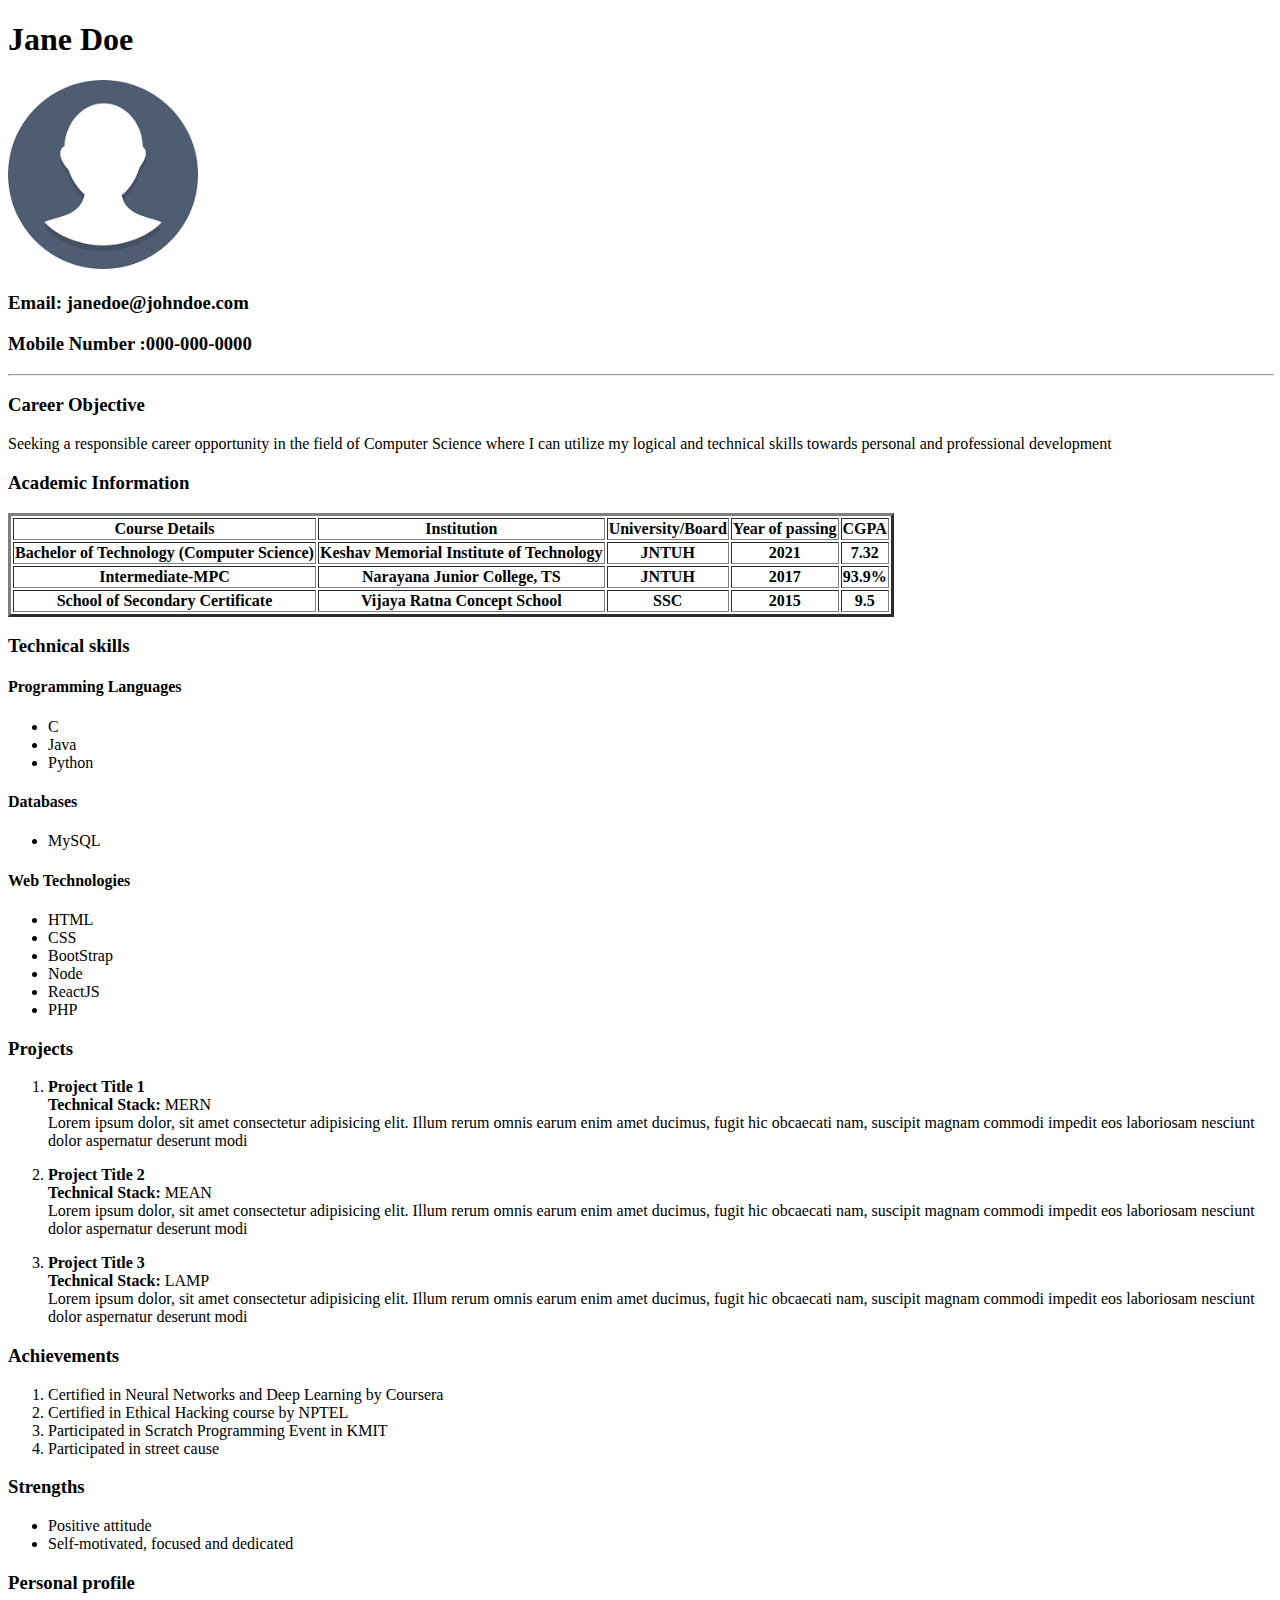
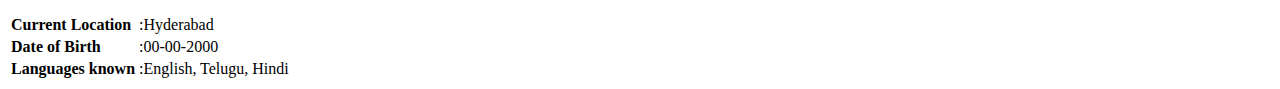
<file: 1.html>
<!DOCTYPE html>
<html lang="en">
<head>
    <meta charset="UTF-8">
    <meta http-equiv="X-UA-Compatible" content="IE=edge">
    <meta name="viewport" content="width=device-width, initial-scale=1.0">
    <title>Profile Page</title>
</head>
<body>
    
<h1 >Jane Doe</h1>
    <img  src="profile.png" width="15%">   
    <h3> Email: janedoe@johndoe.com</h3>
    <h3> Mobile Number :000-000-0000</h3>
    <hr width="100%" >
    <h3> Career Objective</h3>
    Seeking a responsible career opportunity in the field of 
    Computer Science where I can utilize my logical and 
    technical skills towards personal and professional development 

    <h3> Academic Information </h3>
    <table border="3">
        <tr>
            <th>
                Course Details                
                </th>
            <th> 
                Institution
            </th>
            <th>
                University/Board
            </th>
            <th>
                Year of passing
                </th>
            <th>
                CGPA
            </th>
        </tr>

        <tr>
            <th>
                Bachelor of Technology
                (Computer Science)               
                </th>
            <th> 
                Keshav Memorial
Institute of Technology 
   
            </th>
            <th>
                JNTUH
            </th>
            <th>
                2021
                </th>
            <th>
                7.32
            </th>
        </tr>   
        
        <tr>
            <th>
                Intermediate-MPC               
                </th>
            <th> 
                Narayana Junior College, TS
   
            </th>
            <th>
                JNTUH
            </th>
            <th>
                2017
                </th>
            <th>
                93.9%
            </th>
        </tr>   
     
        <tr>
            <th>
                School of Secondary
                Certificate               
                </th>
            <th> 
                Vijaya Ratna Concept School   
            </th>
            <th>
                SSC
            </th>
            <th>
                2015
                </th>
            <th>
                9.5
            </th>
        </tr>   
        
    </table>

    <h3> Technical skills </h3>
    <h4> Programming Languages</h4>
    <ul>
        <li>C</li>
        <li>Java</li>
        <li>Python</li>
    </ul>    
    <h4> Databases</h4>
    <ul>
        <li>MySQL</li>
    </ul>
    <h4>Web Technologies</h4>
    <ul>
        <li>HTML</li>
        <li>CSS</li>
        <li>BootStrap</li>
        <li>Node</li>
        <li>ReactJS</li>
        <li>PHP</li>
    </ul> 

    <h3> Projects </h3>
    <ol>
        <li>
            <b> Project Title 1</b><br>
            <b> Technical Stack:</b> MERN <br>
             Lorem ipsum dolor, sit amet consectetur adipisicing elit. Illum rerum omnis earum enim amet ducimus, fugit hic obcaecati nam, suscipit magnam commodi impedit eos laboriosam nesciunt dolor aspernatur deserunt modi</p>
        </li>
        <li>
            <b> Project Title 2</b><br>
            <b> Technical Stack:</b> MEAN <br>
             Lorem ipsum dolor, sit amet consectetur adipisicing elit. Illum rerum omnis earum enim amet ducimus, fugit hic obcaecati nam, suscipit magnam commodi impedit eos laboriosam nesciunt dolor aspernatur deserunt modi</p>
        </li>
        <li>
            <b> Project Title 3</b><br>
            <b> Technical Stack:</b> LAMP <br>
             Lorem ipsum dolor, sit amet consectetur adipisicing elit. Illum rerum omnis earum enim amet ducimus, fugit hic obcaecati nam, suscipit magnam commodi impedit eos laboriosam nesciunt dolor aspernatur deserunt modi</p>
        </li>
    </ol>

    <h3> Achievements </h3>
    <ol>
        <li> Certified  in Neural Networks and Deep Learning by Coursera </li>
        <li> Certified in Ethical Hacking course by NPTEL </li>
        <li> Participated in Scratch Programming Event in KMIT</li>
        <li> Participated in street cause </li>
    </ol>
      
    <h3> Strengths </h3>
    <ul>
        <li> Positive attitude </li>
        <li> Self-motivated, focused and dedicated </li>
    </ul>

    <h3> Personal profile </h3>
    <table>
        <tr><td><b>Current Location</b></td><td>:Hyderabad</td> </tr>
        <tr><td><b>Date of Birth </b> </td><td>:00-00-2000</td> </tr>
        <tr><td><b>Languages known</b></td><td>:English, Telugu, Hindi</td> </tr>
    </table >
</body>
</html>
</file>
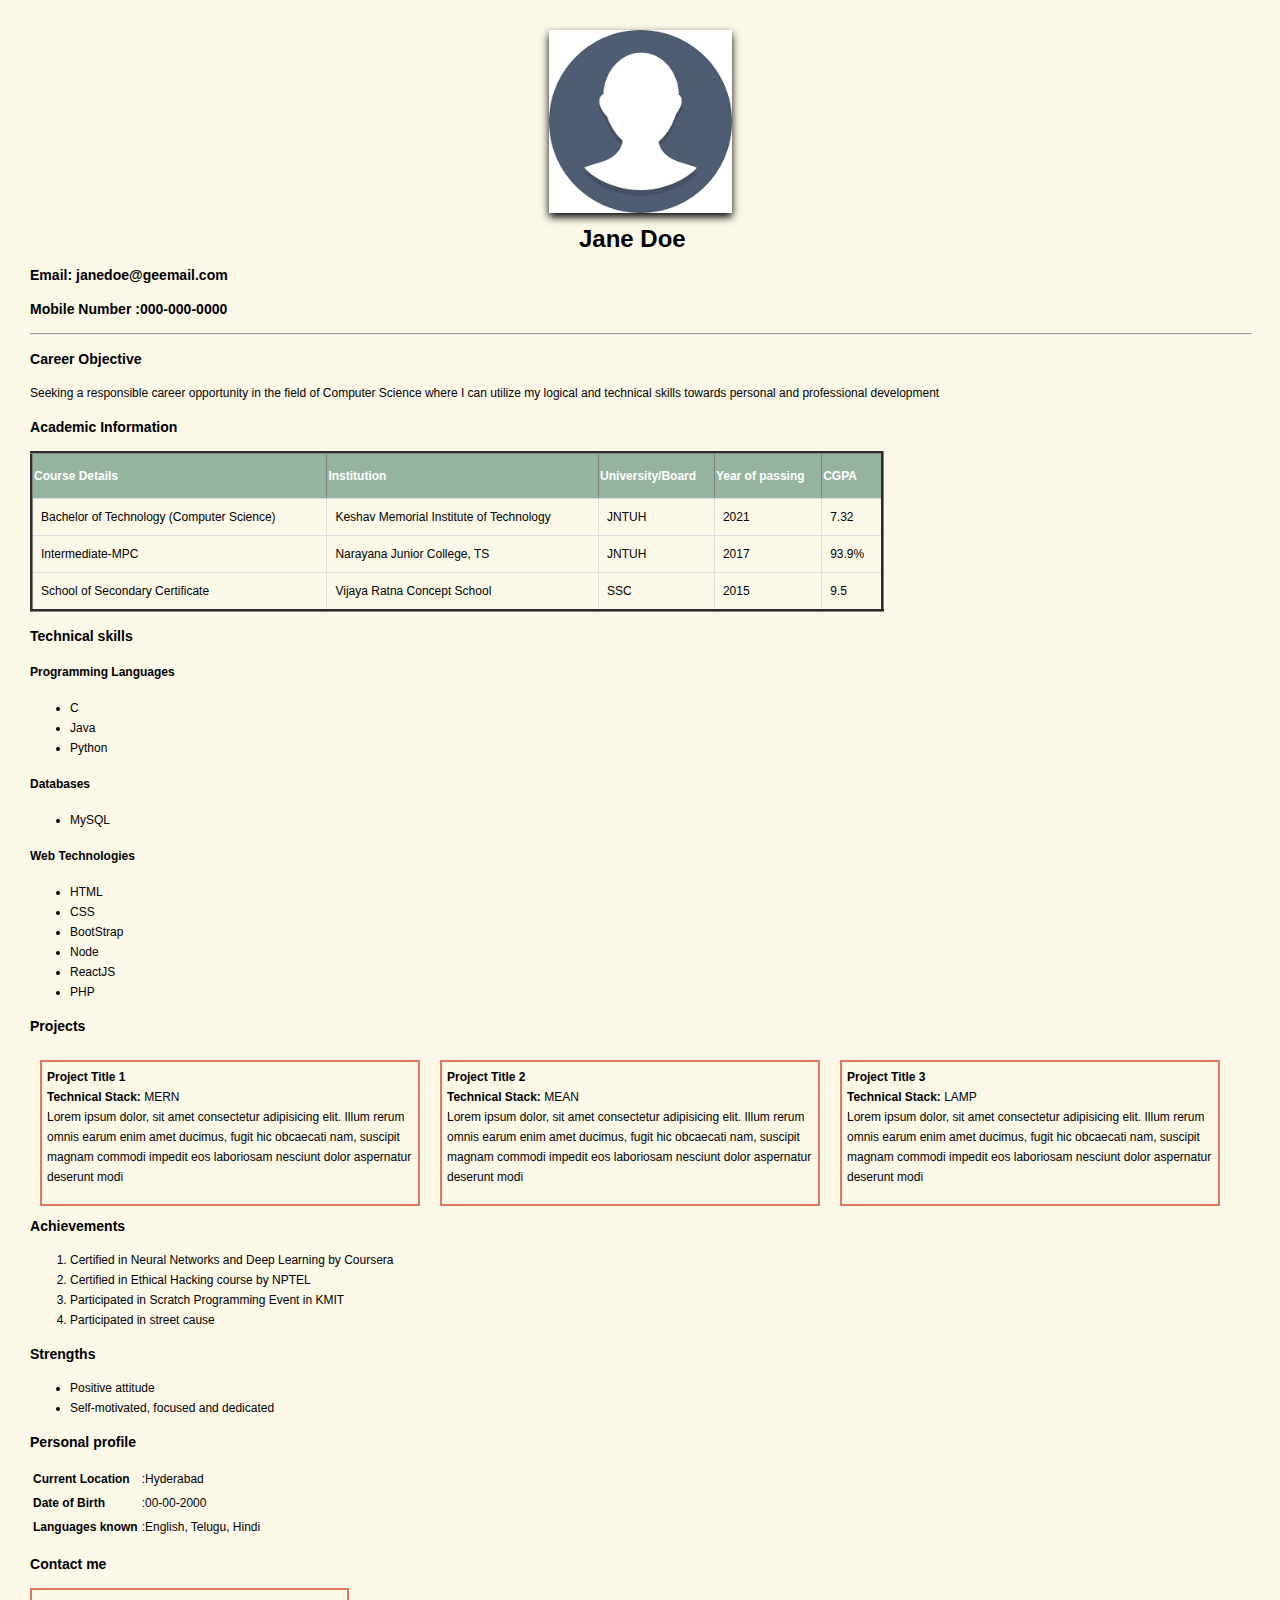
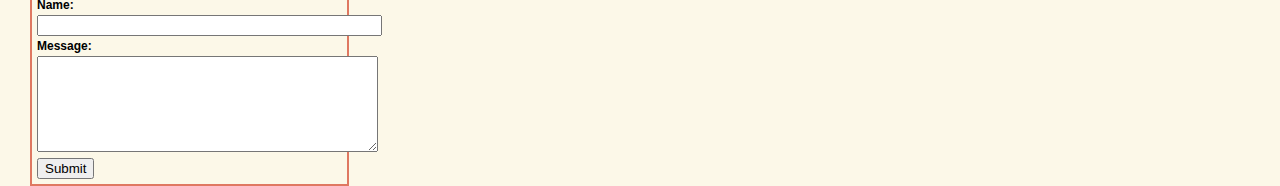
<file: 2.html>
<!DOCTYPE html>
<html lang="en">
<head>
    <meta charset="UTF-8">
    <meta http-equiv="X-UA-Compatible" content="IE=edge">
    <meta name="viewport" content="width=device-width, initial-scale=1.0">
    <title>Profile Page</title>
</head>
<style>
    body {
    margin: 30px;
    font-family: Arial, Helvetica, sans-serif;
    font-size: 12px;
    line-height: 20px;
    background-color: #FCF8E8;    
    }

    .profile {
        box-shadow: 0 4px 8px 0 black;
        max-width: 15%;        
        display: block;
        margin-left: auto;
        margin-right: auto;
    
    }
    .profile-text{
        display: block;
        margin-left: auto;
        margin-right: auto;
        max-width: 10%;
    }

#score {
  font-family: Arial, Helvetica, sans-serif;
  border-collapse: collapse;
  width: 70%;
}

#score td {
  border: 1px solid #ddd;
  padding: 8px;
}

#score th {
  padding-top: 12px;
  padding-bottom: 12px;
  text-align: left;
  background-color: #94B49F;
  color: white;
  text-decoration: solid;
}

.proj {
margin: 10px;
width: 30%;
border: 2px solid #DF7861;
padding: 5px;
float: left;

}

#conform {
margin: auto;
border: 2px solid #DF7861;
padding: 5px;
float:left;
width: 25%; 
}
</style>
<body>
    <img class="profile" src="profile.png" >  
    <h1 class="profile-text">Jane Doe</h1> 
    <h3> Email: janedoe@geemail.com</h3>
    <h3> Mobile Number :000-000-0000</h3>
    <hr width="100%" >
    <h3> Career Objective</h3>
    Seeking a responsible career opportunity in the field of 
    Computer Science where I can utilize my logical and 
    technical skills towards personal and professional development 

    <h3> Academic Information </h3>
    <table border="3" id="score">
        <tr>
            <th>
                Course Details                
                </th>
            <th> 
                Institution
            </th>
            <th>
                University/Board
            </th>
            <th>
                Year of passing
                </th>
            <th>
                CGPA
            </th>
        </tr>

        <tr>
            <td>
                Bachelor of Technology
                (Computer Science)               
                </th>
            <td> 
                Keshav Memorial
Institute of Technology 
   
            </td>
            <td>
                JNTUH
            </td>
            <td>
                2021
                </td>
            <td>
                7.32
            </td>
        </tr>   
        
        <tr>
            <td>
                Intermediate-MPC               
                </td>
            <td> 
                Narayana Junior College, TS
   
            </td>
            <td>
                JNTUH
            </td>
            <td>
                2017
                </td>
            <td>
                93.9%
            </td>
        </tr>   
     
        <tr>
            <td>
                School of Secondary
                Certificate               
                </td>
            <td> 
                Vijaya Ratna Concept School   
            </td>
            <td>
                SSC
            </td>
            <td>
                2015
                </td>
            <td>
                9.5
            </td>
        </tr>   
        
    </table>

    <h3> Technical skills </h3>
    <h4> Programming Languages</h4>
    <ul>
        <li>C</li>
        <li>Java</li>
        <li>Python</li>
    </ul>    
    <h4> Databases</h4>
    <ul>
        <li>MySQL</li>
    </ul>
    <h4>Web Technologies</h4>
    <ul>
        <li>HTML</li>
        <li>CSS</li>
        <li>BootStrap</li>
        <li>Node</li>
        <li>ReactJS</li>
        <li>PHP</li>
    </ul> 

    <h3> Projects </h3>

    
    <div>
        <div class="proj">
            <b> Project Title 1</b><br>
            <b> Technical Stack:</b> MERN <br>
             Lorem ipsum dolor, sit amet consectetur adipisicing elit. Illum rerum omnis earum enim amet ducimus, fugit hic obcaecati nam, suscipit magnam commodi impedit eos laboriosam nesciunt dolor aspernatur deserunt modi</p>
        </div>
        <div class="proj">
            <b> Project Title 2</b><br>
            <b> Technical Stack:</b> MEAN <br>
             Lorem ipsum dolor, sit amet consectetur adipisicing elit. Illum rerum omnis earum enim amet ducimus, fugit hic obcaecati nam, suscipit magnam commodi impedit eos laboriosam nesciunt dolor aspernatur deserunt modi</p>
        </div>
        <div class="proj">
            <b> Project Title 3</b><br>
            <b> Technical Stack:</b> LAMP <br>
             Lorem ipsum dolor, sit amet consectetur adipisicing elit. Illum rerum omnis earum enim amet ducimus, fugit hic obcaecati nam, suscipit magnam commodi impedit eos laboriosam nesciunt dolor aspernatur deserunt modi</p>
        </div>
    </div>

    <h3> Achievements </h3>
    <ol>
        <li> Certified  in Neural Networks and Deep Learning by Coursera </li>
        <li> Certified in Ethical Hacking course by NPTEL </li>
        <li> Participated in Scratch Programming Event in KMIT</li>
        <li> Participated in street cause </li>
    </ol>
      
    <h3> Strengths </h3>
    <ul>
        <li> Positive attitude </li>
        <li> Self-motivated, focused and dedicated </li>
    </ul>

    <h3> Personal profile </h3>
    <table>
        <tr><td><b>Current Location</b></td><td>:Hyderabad</td> </tr>
        <tr><td><b>Date of Birth </b> </td><td>:00-00-2000</td> </tr>
        <tr><td><b>Languages known</b></td><td>:English, Telugu, Hindi</td> </tr>
    </table >

    <h3> Contact me</h3>
    <div id="conform">   
    <form action="mailto:janedoe@geemail.com" method="POST" enctype="text/plain" name="EmailForm"> 
    <b> Name: </b> <br> 
    <input type="text" size="40" name="ContactName"> <br> 
    <b>  Message: </b>   <br> 
    <textarea name="ContactComment" rows="6" cols="40"></textarea><br>
    <input type="submit" value="Submit"> 
    </form>
</div>

</body>
</html>
</file>
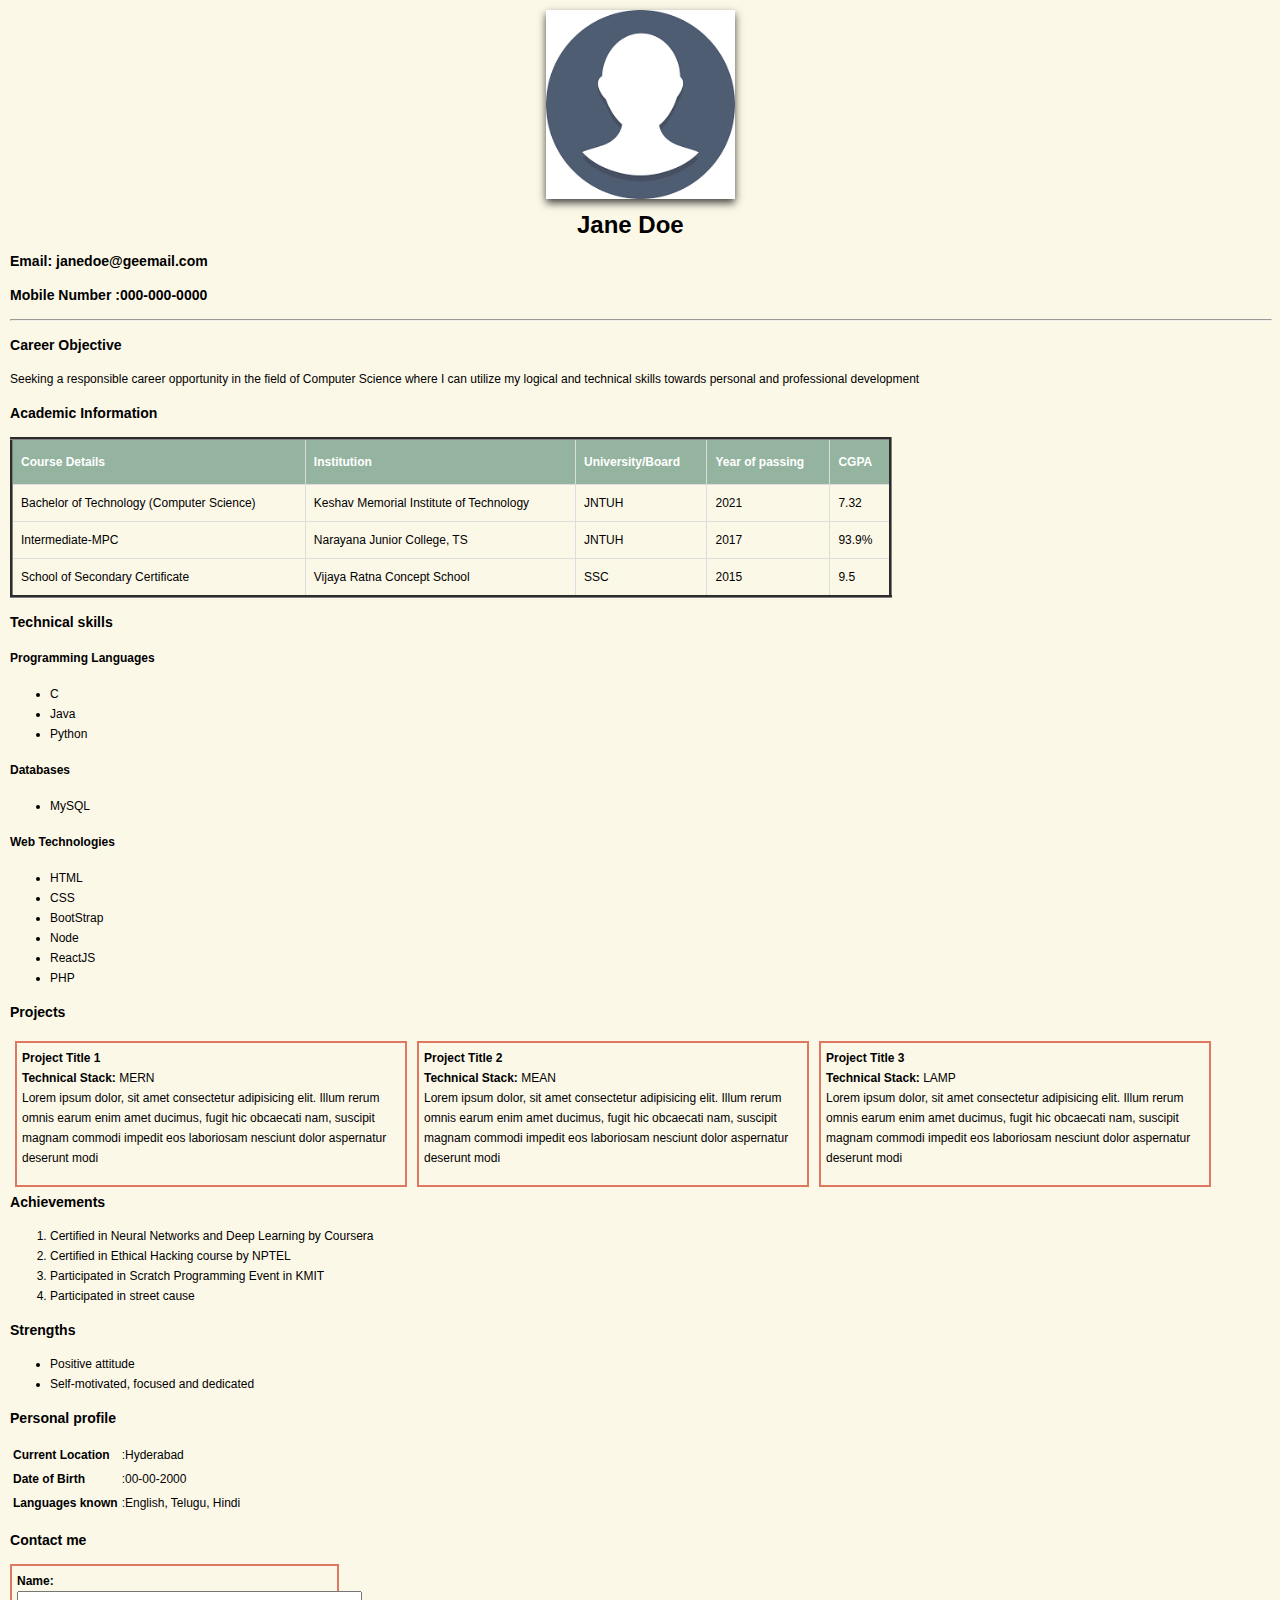
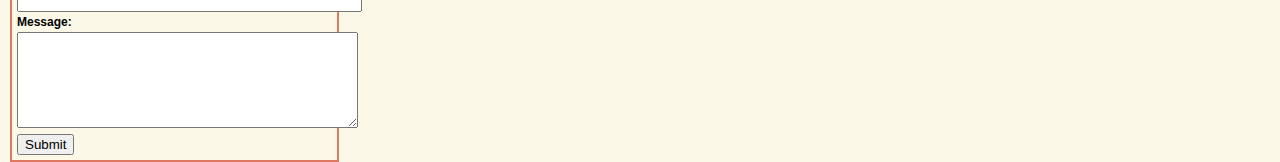
<file: 3.html>
<!DOCTYPE html>
<html lang="en">
<head>
    <meta charset="UTF-8">
    <meta http-equiv="X-UA-Compatible" content="IE=edge">
    <meta name="viewport" content="width=device-width, initial-scale=1.0">
    <title>Profile Page</title>
    <link rel="stylesheet" href="mystyle.css" />
</head>
<body>  

    <img class="profile" src="profile.png" >  
    <h1 class="profile-text">Jane Doe</h1> 
    <h3> Email: janedoe@geemail.com</h3>
    <h3> Mobile Number :000-000-0000</h3>
    <hr width="100%" >
    <h3> Career Objective</h3>
    Seeking a responsible career opportunity in the field of 
    Computer Science where I can utilize my logical and 
    technical skills towards personal and professional development 
    <br>
    <h3> Academic Information </h3>
    <table border="3" id="score">
        <tr>
            <th>
                Course Details                
                </th>
            <th> 
                Institution
            </th>
            <th>
                University/Board
            </th>
            <th>
                Year of passing
                </th>
            <th>
                CGPA
            </th>
        </tr>

        <tr>
            <td>
                Bachelor of Technology
                (Computer Science)               
                </th>
            <td> 
                Keshav Memorial
Institute of Technology 
   
            </td>
            <td>
                JNTUH
            </td>
            <td>
                2021
                </td>
            <td>
                7.32
            </td>
        </tr>   
        
        <tr>
            <td>
                Intermediate-MPC               
                </td>
            <td> 
                Narayana Junior College, TS
   
            </td>
            <td>
                JNTUH
            </td>
            <td>
                2017
                </td>
            <td>
                93.9%
            </td>
        </tr>   
     
        <tr>
            <td>
                School of Secondary
                Certificate               
                </td>
            <td> 
                Vijaya Ratna Concept School   
            </td>
            <td>
                SSC
            </td>
            <td>
                2015
                </td>
            <td>
                9.5
            </td>
        </tr>   
        
    </table>

    <h3> Technical skills </h3>
    <h4> Programming Languages</h4>
    <ul>
        <li>C</li>
        <li>Java</li>
        <li>Python</li>
    </ul>    
    <h4> Databases</h4>
    <ul>
        <li>MySQL</li>
    </ul>
    <h4>Web Technologies</h4>
    <ul>
        <li>HTML</li>
        <li>CSS</li>
        <li>BootStrap</li>
        <li>Node</li>
        <li>ReactJS</li>
        <li>PHP</li>
    </ul> 

    <h3> Projects </h3>

    
    <div>
        <div class="proj">
            <b> Project Title 1</b><br>
            <b> Technical Stack:</b> MERN <br>
             Lorem ipsum dolor, sit amet consectetur adipisicing elit. Illum rerum omnis earum enim amet ducimus, fugit hic obcaecati nam, suscipit magnam commodi impedit eos laboriosam nesciunt dolor aspernatur deserunt modi</p>
        </div>
        <div class="proj">
            <b> Project Title 2</b><br>
            <b> Technical Stack:</b> MEAN <br>
             Lorem ipsum dolor, sit amet consectetur adipisicing elit. Illum rerum omnis earum enim amet ducimus, fugit hic obcaecati nam, suscipit magnam commodi impedit eos laboriosam nesciunt dolor aspernatur deserunt modi</p>
        </div>
        <div class="proj">
            <b> Project Title 3</b><br>
            <b> Technical Stack:</b> LAMP <br>
             Lorem ipsum dolor, sit amet consectetur adipisicing elit. Illum rerum omnis earum enim amet ducimus, fugit hic obcaecati nam, suscipit magnam commodi impedit eos laboriosam nesciunt dolor aspernatur deserunt modi</p>
        </div>
    </div>
    <br><br><br><br><br><br>
    <h3> Achievements </h3>
    <ol>
        <li> Certified  in Neural Networks and Deep Learning by Coursera </li>
        <li> Certified in Ethical Hacking course by NPTEL </li>
        <li> Participated in Scratch Programming Event in KMIT</li>
        <li> Participated in street cause </li>
    </ol>
      
    <h3> Strengths </h3>
    <ul>
        <li> Positive attitude </li>
        <li> Self-motivated, focused and dedicated </li>
    </ul>

    <h3> Personal profile </h3>
    <table>
        <tr><td><b>Current Location</b></td><td>:Hyderabad</td> </tr>
        <tr><td><b>Date of Birth </b> </td><td>:00-00-2000</td> </tr>
        <tr><td><b>Languages known</b></td><td>:English, Telugu, Hindi</td> </tr>
    </table >

    <h3> Contact me</h3>
    <div id="conform">   
    <form action="mailto:janedoe@geemail.com" method="POST"
    enctype="text/plain" name="EmailForm">
   <b> Name: </b> <br> <input type="text" size="40" name="ContactName"> <br>
    <b>  Message: </b>   <br> <textarea name="ContactComment" rows="6" cols="40"></textarea><br>
        <input type="submit" value="Submit"> 
    </form>
</div>

</body>
</html>
</file>
<file: mystyle.css>
body {
margin: 0;
font-family: Arial, Helvetica, sans-serif;
font-size: 12px;
line-height: 20px;

background-color: #FCF8E8;    
margin: 10px;
}
.profile {
    box-shadow: 0 4px 8px 0 rgba(0, 0, 0, 0.735);
    max-width: 15%;        
    display: block;
    margin-left: auto;
    margin-right: auto;

}
.profile-text{
    display: block;
    margin-left: auto;
    margin-right: auto;
    max-width: 10%;
}
#score {
font-family: Arial, Helvetica, sans-serif;
border-collapse: collapse;
width: 70%;
}

#score td, #score th {
border: 1px solid #ddd;
padding: 8px;
}

#score th {
padding-top: 12px;
padding-bottom: 12px;
text-align: left;
background-color: #94B49F;
color: white;
text-decoration: solid;
}

.proj {
margin: 5px;
width: 30%;
border: 2px solid #DF7861;
padding: 5px;
float: left;
}

#conform {
margin: auto;
border: 2px solid #DF7861;
padding: 5px;
float: left;
width: 25%; 
}
</file>
